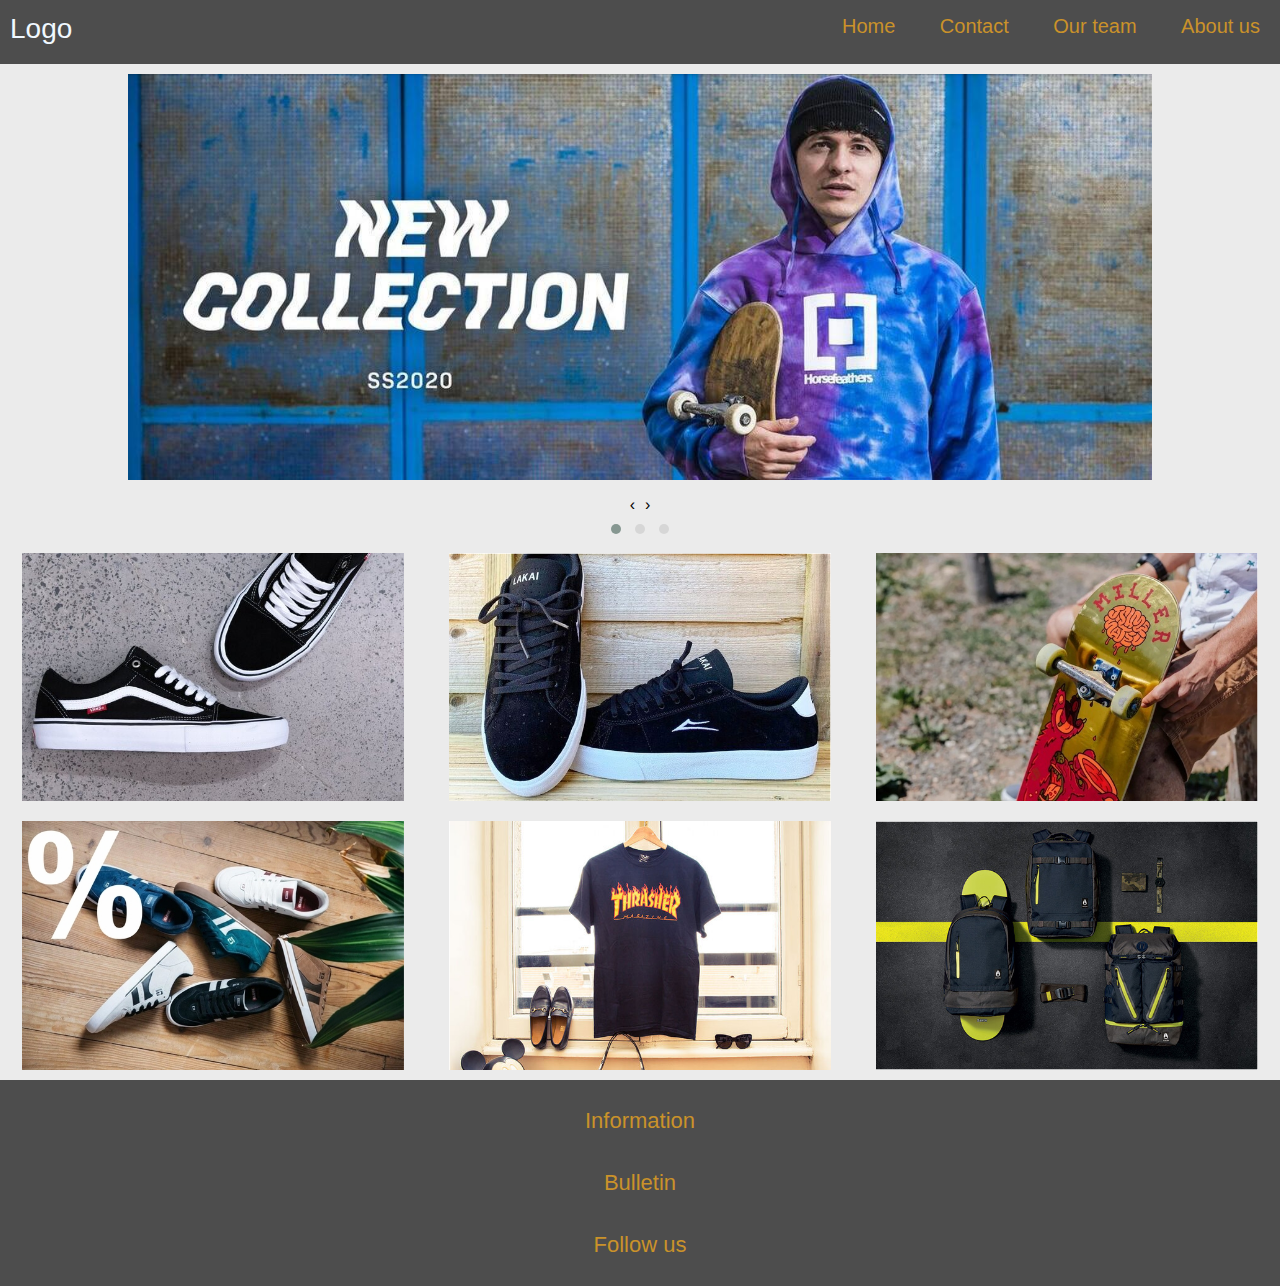
<file: index.html>
<!DOCTYPE html>
<html lang="en">
<head>
    <meta charset="UTF-8">
    <meta name="viewport" content="width=device-width, initial-scale=1.0">
    <title>Document</title>
    <link rel="stylesheet" href="mystyle.css">
    <link rel="stylesheet" href="owl.carousel.min.css">
    <link rel="stylesheet" href="owl.theme.default.min.css">
</head>
<body>
    <header class="main-header">
        <div id="hamburgerBtn" class="hamburger">
            <div class="line1"></div>
            <div class="line2"></div>
            <div class="line3"></div>
        </div>

        <a href="#" class="logo">Logo</a>
        <nav class="main-nav">
            <a href="index.html">Home</a>
            <a href="#">Contact</a>
            <a href="#">Our team</a>
            <a href="#">About us</a>
        </nav>
    </header>

    <section class="slider">
        <div class="owl-carousel owl-theme">
            <div class="item"><img src="slider-img/slider1.png" alt="1"></div>
            <div class="item"><img src="slider-img/slider2.png" alt="2"></div>
            <div class="item"><img src="slider-img/slider3.png" alt="3"></div>
        </div>
    </section>

    <main>
        <div class="main-section">
            <nav class="img-nav">
                <a href="shoes.html"><img src="main-img/vans.png" alt="Vans" class="main-img"></a>
                <a href="#"><img src="main-img/lakai.png" alt="Lakai" class="main-img"></a>
                <a href="skate.html"><img src="main-img/skateboard.png" alt="Skateboard" class="main-img"></a>
                <a href="#"><img src="main-img/sale.png" alt="Sale" class="main-img"></a>
                <a href="clothes.html"><img src="main-img/thrasher.png" alt="Thrasher" class="main-img"></a>
                <a href="accessories.html"><img src="main-img/Accessories.png" alt="Accessories" class="main-img"></a>
            </nav>
        </div>
    </main>
    <footer>
        <div class="grey-container">
            <button class="accordion">Information</button>
            <div class="panel">
                <span class="text">Plovdiv 4000 ul. voivoda rusi slavov 2 +359 894 468571 online@warskateboards.com</span>
                <br>
                <p class="text">Our store works from: Monday-Friday from 11:00 AM to 19:00 PM</p>
            </div>

            <button class="accordion">Bulletin</button>
            <div class="panel">
                <p class="text">Learn first about our new products and promotions. Subscribe to our online bulletin.</p>
                <input type="email" placeholder="E-mail" name="email" class="email" required>
                <a href="#"><button class="sub">Subscribe</button></a>
            </div>

            <button class="accordion">Follow us</button>
            <div class="panel">
                <nav class="social-media-nav">
                    <a href="#"><img src="svg-img/insta-svg.png" alt="instagram" class="media-svg"></a>
                    <a href="#"><img src="svg-img/twitter-svg.png" alt="twitter" class="media-svg"></a>
                    <a href="#"><img src="svg-img/facebook-svg.png" alt="facebook" class="media-svg"></a>
                </nav>
                <span class="text">To not miss out the best offers</span>
            </div>
        </div>
    </footer>
    
    <div id="hamDrawer" class="hamburger-drawer">
        <nav class="ham-nav">
            <a href="index.html">Home</a>
            <a href="#">Contact</a>
            <a href="#">Our team</a>
            <a href="#">About us</a>
        </nav>

    <script src="jquery.min.js"></script>
    <script src="owl.carousel.min.js"></script>
    <script>$('.owl-carousel').owlCarousel({
        items: 1,
        loop:true,
        margin:10,
        nav:true,
    })
    </script>
    <script src="script.js"></script>
</body>
</html>
</file>
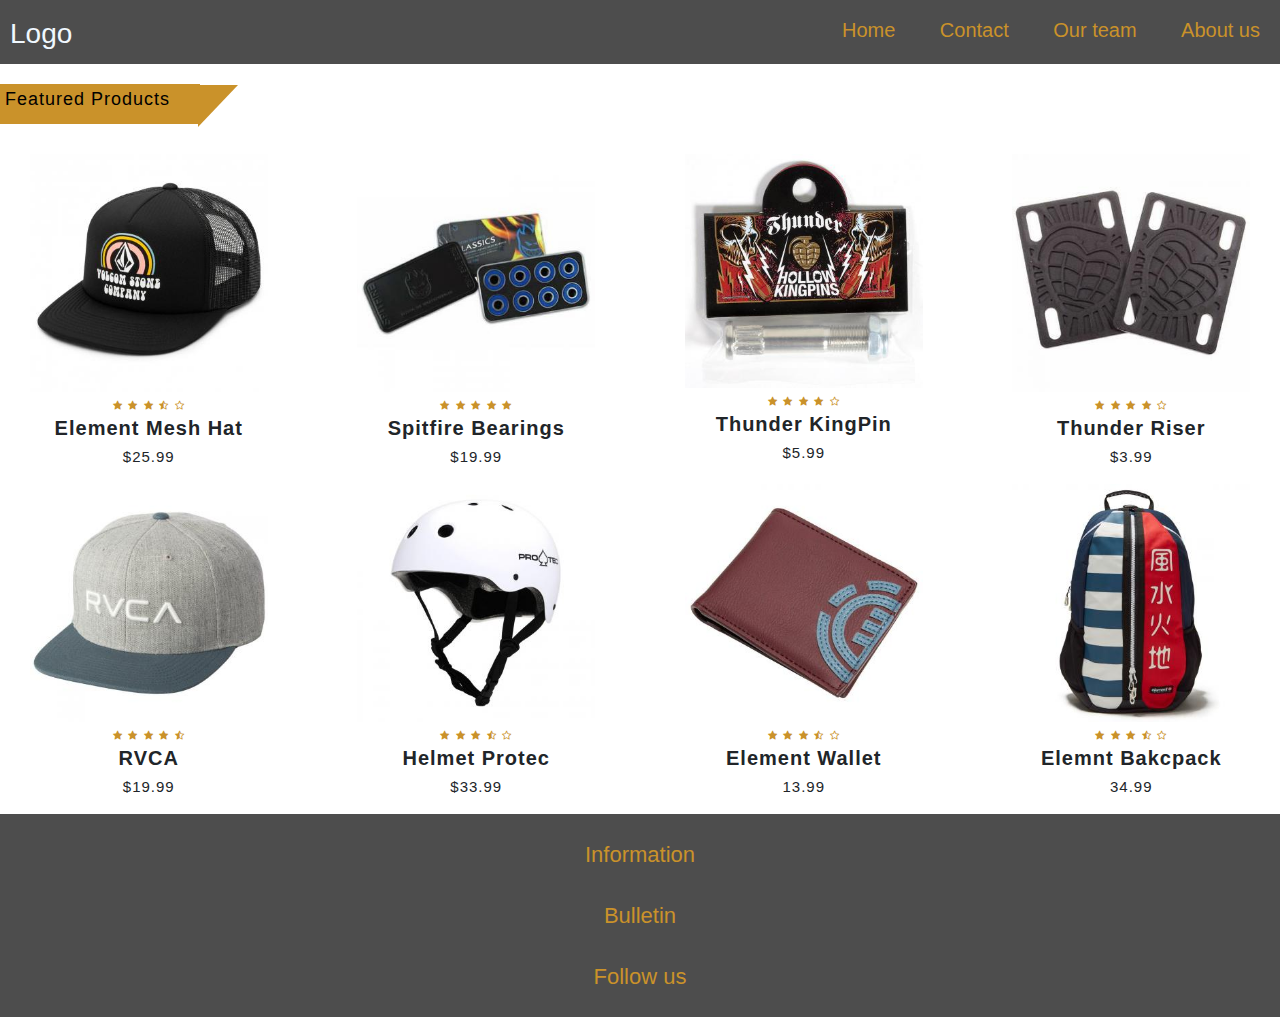
<file: accessories.html>
<!DOCTYPE html>
<html lang="en">
<head>
    <meta charset="UTF-8">
    <meta name="viewport" content="width=device-width, initial-scale=1.0">
    <title>Document</title>
    <link rel="stylesheet" href="mystyle.css">
    <link rel="stylesheet" href="owl.carousel.min.css">
    <link rel="stylesheet" href="owl.theme.default.min.css">
    <link rel="stylesheet" href="https://stackpath.bootstrapcdn.com/bootstrap/4.5.2/css/bootstrap.min.css">
    <link rel="stylesheet" href="https://stackpath.bootstrapcdn.com/font-awesome/4.7.0/css/font-awesome.min.css">
</head>
<body>
    <header class="main-header">
        <div id="hamburgerBtn" class="hamburger">
            <div class="line1"></div>
            <div class="line2"></div>
            <div class="line3"></div>
        </div>

        <a href="index.html" class="logo">Logo</a>
        <nav class="main-nav">
            <a href="index.html">Home</a>
            <a href="#">Contact</a>
            <a href="#">Our team</a>
            <a href="#">About us</a>
        </nav>
    </header>
        <div class="product-container">
            <h2>Featured Products</h2>
            <div class="row">
                
                <div class="col-md-3">
                    <div class="product-top">
                        <img src="accessories-img/hat-black.jpg" alt="accessories">
                        <div class="overlay">
                            <button type="button" class="btn btn-secondary" title="Quick Shop"><i class="fa fa-eye"></i></button>
                            <button type="button" class="btn btn-secondary" title="Add to wishlist"><i class="fa fa-heart-o"></i></button>
                            <button type="button" class="btn btn-secondary" title="Add to cart"><i class="fa fa-shopping-cart"></i></button>
                        </div>
                    </div>
                    <div class="product-bottom text-center">
                        <i class="fa fa-star"></i>
                        <i class="fa fa-star"></i>
                        <i class="fa fa-star"></i>
                        <i class="fa fa-star-half-o"></i>
                        <i class="fa fa-star-o"></i>
                        <h3>Element Mesh Hat</h3>
                        <h5>$25.99</h5>
                    </div>
                </div>    
                
                <div class="col-md-3">
                    <div class="product-top">
                        <img src="accessories-img/spitfire-bearings.jpg" alt="accessories">
                        <div class="overlay">
                            <button type="button" class="btn btn-secondary" title="Quick Shop"><i class="fa fa-eye"></i></button>
                            <button type="button" class="btn btn-secondary" title="Add to wishlist"><i class="fa fa-heart-o"></i></button>
                            <button type="button" class="btn btn-secondary" title="Add to cart"><i class="fa fa-shopping-cart"></i></button>
                        </div>
                    </div>
                    <div class="product-bottom text-center">
                        <i class="fa fa-star"></i>
                        <i class="fa fa-star"></i>
                        <i class="fa fa-star"></i>
                        <i class="fa fa-star"></i>
                        <i class="fa fa-star"></i>
                        <h3>Spitfire Bearings</h3>
                        <h5>$19.99</h5>
                    </div>
                </div>    

                <div class="col-md-3">
                    <div class="product-top">
                        <img src="accessories-img/thunder-kingpin.jpg" alt="accessories">
                        <div class="overlay">
                            <button type="button" class="btn btn-secondary" title="Quick Shop"><i class="fa fa-eye"></i></button>
                            <button type="button" class="btn btn-secondary" title="Add to wishlist"><i class="fa fa-heart-o"></i></button>
                            <button type="button" class="btn btn-secondary" title="Add to cart"><i class="fa fa-shopping-cart"></i></button>
                        </div>
                    </div>
                    <div class="product-bottom text-center">
                        <i class="fa fa-star"></i>
                        <i class="fa fa-star"></i>
                        <i class="fa fa-star"></i>
                        <i class="fa fa-star"></i>
                        <i class="fa fa-star-o"></i>
                        <h3>Thunder KingPin</h3>
                        <h5>$5.99</h5>
                    </div>
                </div>    

                <div class="col-md-3">
                    <div class="product-top">
                        <img src="accessories-img/thunder-raiser.jpg" alt="accessories">
                        <div class="overlay">
                            <button type="button" class="btn btn-secondary" title="Quick Shop"><i class="fa fa-eye"></i></button>
                            <button type="button" class="btn btn-secondary" title="Add to wishlist"><i class="fa fa-heart-o"></i></button>
                            <button type="button" class="btn btn-secondary" title="Add to cart"><i class="fa fa-shopping-cart"></i></button>
                        </div>
                    </div>
                    <div class="product-bottom text-center">
                        <i class="fa fa-star"></i>
                        <i class="fa fa-star"></i>
                        <i class="fa fa-star"></i>
                        <i class="fa fa-star"></i>
                        <i class="fa fa-star-o"></i>
                        <h3>Thunder Riser</h3>
                        <h5>$3.99</h5>
                    </div>
                </div>    

                <div class="col-md-3">
                    <div class="product-top">
                        <img src="accessories-img/hat-white.jpg" alt="accessories">
                        <div class="overlay">
                            <button type="button" class="btn btn-secondary" title="Quick Shop"><i class="fa fa-eye"></i></button>
                            <button type="button" class="btn btn-secondary" title="Add to wishlist"><i class="fa fa-heart-o"></i></button>
                            <button type="button" class="btn btn-secondary" title="Add to cart"><i class="fa fa-shopping-cart"></i></button>
                        </div>
                    </div>
                    <div class="product-bottom text-center">
                        <i class="fa fa-star"></i>
                        <i class="fa fa-star"></i>
                        <i class="fa fa-star"></i>
                        <i class="fa fa-star"></i>
                        <i class="fa fa-star-half-o"></i>
                        <h3>RVCA</h3>
                        <h5>$19.99</h5>
                    </div>
                </div>    

                <div class="col-md-3">
                    <div class="product-top">
                        <img src="accessories-img/helmet-protec.jpg" alt="accessories">
                        <div class="overlay">
                            <button type="button" class="btn btn-secondary" title="Quick Shop"><i class="fa fa-eye"></i></button>
                            <button type="button" class="btn btn-secondary" title="Add to wishlist"><i class="fa fa-heart-o"></i></button>
                            <button type="button" class="btn btn-secondary" title="Add to cart"><i class="fa fa-shopping-cart"></i></button>
                        </div>
                    </div>
                    <div class="product-bottom text-center">
                        <i class="fa fa-star"></i>
                        <i class="fa fa-star"></i>
                        <i class="fa fa-star"></i>
                        <i class="fa fa-star-half-o"></i>
                        <i class="fa fa-star-o"></i>
                        <h3>Helmet Protec</h3>
                        <h5>$33.99</h5>
                    </div>
                </div>    

                <div class="col-md-3">
                    <div class="product-top">
                        <img src="accessories-img/wallet-element.jpg" alt="accessories">
                        <div class="overlay">
                            <button type="button" class="btn btn-secondary" title="Quick Shop"><i class="fa fa-eye"></i></button>
                            <button type="button" class="btn btn-secondary" title="Add to wishlist"><i class="fa fa-heart-o"></i></button>
                            <button type="button" class="btn btn-secondary" title="Add to cart"><i class="fa fa-shopping-cart"></i></button>
                        </div>
                    </div>
                    <div class="product-bottom text-center">
                        <i class="fa fa-star"></i>
                        <i class="fa fa-star"></i>
                        <i class="fa fa-star"></i>
                        <i class="fa fa-star-half-o"></i>
                        <i class="fa fa-star-o"></i>
                        <h3>Element Wallet</h3>
                        <h5>13.99</h5>
                    </div>
                </div>    

                <div class="col-md-3">
                    <div class="product-top">
                        <img src="accessories-img/backpak-element.jpg" alt="accessories">
                        <div class="overlay">
                            <button type="button" class="btn btn-secondary" title="Quick Shop"><i class="fa fa-eye"></i></button>
                            <button type="button" class="btn btn-secondary" title="Add to wishlist"><i class="fa fa-heart-o"></i></button>
                            <button type="button" class="btn btn-secondary" title="Add to cart"><i class="fa fa-shopping-cart"></i></button>
                        </div>
                    </div>
                    <div class="product-bottom text-center">
                        <i class="fa fa-star"></i>
                        <i class="fa fa-star"></i>
                        <i class="fa fa-star"></i>
                        <i class="fa fa-star-half-o"></i>
                        <i class="fa fa-star-o"></i>
                        <h3>Elemnt Bakcpack</h3>
                        <h5>34.99</h5>
                    </div>
                </div>
            </div>
        </div>
    <footer>
        <div class="grey-container">
            <button class="accordion">Information</button>
            <div class="panel">
                <span class="text">Plovdiv 4000 ul. voivoda rusi slavov 2 +359 894 468571 online@warskateboards.com</span>
                <p class="text">Our store works from: Monday-Friday from 11:00 AM to 19:00 PM</p>
            </div>

            <button class="accordion">Bulletin</button>
            <div class="panel">
                <p class="text">Learn first about our new products and promotions. Subscribe to our online bulletin.</p>
                <input type="email" placeholder="E-mail" name="email" class="email" required>
                <a href="#"><button class="sub">Subscribe</button></a>
            </div>

            <button class="accordion">Follow us</button>
            <div class="panel">
                <nav class="social-media-nav">
                    <a href="#"><img src="svg-img/insta-svg.png" alt="instagram" class="media-svg"></a>
                    <a href="#"><img src="svg-img/twitter-svg.png" alt="twitter" class="media-svg"></a>
                    <a href="#"><img src="svg-img/facebook-svg.png" alt="facebook" class="media-svg"></a>
                </nav>
                <span class="text">To not miss out the best offers</span>
            </div>
        </div>
    </footer>
    
    <div id="hamDrawer" class="hamburger-drawer">
        <nav class="ham-nav">
            <a href="index.html">Home</a>
            <a href="#">Contact</a>
            <a href="#">Our team</a>
            <a href="#">About us</a>
        </nav>

    <script src="jquery.min.js"></script>
    <script src="owl.carousel.min.js"></script>
    <script>$('.owl-carousel').owlCarousel({
        items: 1,
        loop:true,
        margin:10,
        nav:true,
    })
    </script>
    <script src="script.js"></script>
</body>
</html>
</file>
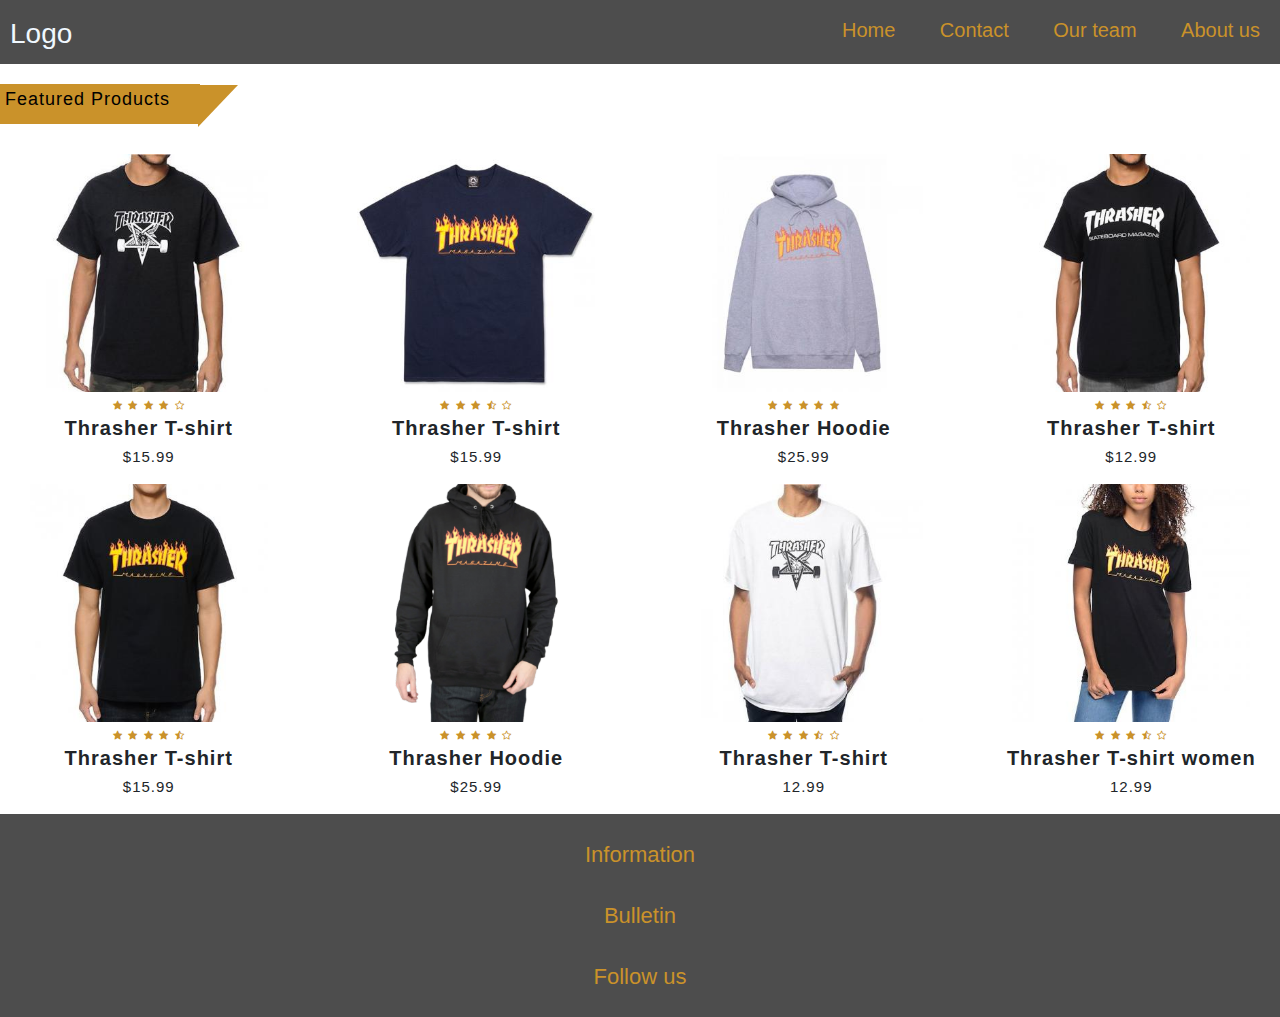
<file: clothes.html>
<!DOCTYPE html>
<html lang="en">
<head>
    <meta charset="UTF-8">
    <meta name="viewport" content="width=device-width, initial-scale=1.0">
    <title>Document</title>
    <link rel="stylesheet" href="mystyle.css">
    <link rel="stylesheet" href="owl.carousel.min.css">
    <link rel="stylesheet" href="owl.theme.default.min.css">
    <link rel="stylesheet" href="https://stackpath.bootstrapcdn.com/bootstrap/4.5.2/css/bootstrap.min.css">
    <link rel="stylesheet" href="https://stackpath.bootstrapcdn.com/font-awesome/4.7.0/css/font-awesome.min.css">
</head>
<body>
    <header class="main-header">
        <div id="hamburgerBtn" class="hamburger">
            <div class="line1"></div>
            <div class="line2"></div>
            <div class="line3"></div>
        </div>

        <a href="index.html" class="logo">Logo</a>
        <nav class="main-nav">
            <a href="index.html">Home</a>
            <a href="#">Contact</a>
            <a href="#">Our team</a>
            <a href="#">About us</a>
        </nav>
    </header>
        <div class="product-container">
            <h2>Featured Products</h2>
            <div class="row">
                
                <div class="col-md-3">
                    <div class="product-top">
                        <img src="clothes-img/thrasher-black trucks.jpg" alt="clothes">
                        <div class="overlay">
                            <button type="button" class="btn btn-secondary" title="Quick Shop"><i class="fa fa-eye"></i></button>
                            <button type="button" class="btn btn-secondary" title="Add to wishlist"><i class="fa fa-heart-o"></i></button>
                            <button type="button" class="btn btn-secondary" title="Add to cart"><i class="fa fa-shopping-cart"></i></button>
                        </div>
                    </div>
                    <div class="product-bottom text-center">
                        <i class="fa fa-star"></i>
                        <i class="fa fa-star"></i>
                        <i class="fa fa-star"></i>
                        <i class="fa fa-star"></i>
                        <i class="fa fa-star-o"></i>
                        <h3>Thrasher T-shirt</h3>
                        <h5>$15.99</h5>
                    </div>
                </div>    
                
                <div class="col-md-3">
                    <div class="product-top">
                        <img src="clothes-img/thrasher-black.jpg" alt="clothes">
                        <div class="overlay">
                            <button type="button" class="btn btn-secondary" title="Quick Shop"><i class="fa fa-eye"></i></button>
                            <button type="button" class="btn btn-secondary" title="Add to wishlist"><i class="fa fa-heart-o"></i></button>
                            <button type="button" class="btn btn-secondary" title="Add to cart"><i class="fa fa-shopping-cart"></i></button>
                        </div>
                    </div>
                    <div class="product-bottom text-center">
                        <i class="fa fa-star"></i>
                        <i class="fa fa-star"></i>
                        <i class="fa fa-star"></i>
                        <i class="fa fa-star-half-o"></i>
                        <i class="fa fa-star-o"></i>
                        <h3>Thrasher T-shirt</h3>
                        <h5>$15.99</h5>
                    </div>
                </div>    

                <div class="col-md-3">
                    <div class="product-top">
                        <img src="clothes-img/thrasher-hoodie grey.jpg" alt="clothes">
                        <div class="overlay">
                            <button type="button" class="btn btn-secondary" title="Quick Shop"><i class="fa fa-eye"></i></button>
                            <button type="button" class="btn btn-secondary" title="Add to wishlist"><i class="fa fa-heart-o"></i></button>
                            <button type="button" class="btn btn-secondary" title="Add to cart"><i class="fa fa-shopping-cart"></i></button>
                        </div>
                    </div>
                    <div class="product-bottom text-center">
                        <i class="fa fa-star"></i>
                        <i class="fa fa-star"></i>
                        <i class="fa fa-star"></i>
                        <i class="fa fa-star"></i>
                        <i class="fa fa-star"></i>
                        <h3>Thrasher Hoodie</h3>
                        <h5>$25.99</h5>
                    </div>
                </div>    

                <div class="col-md-3">
                    <div class="product-top">
                        <img src="clothes-img/thrasher-mag.jpg" alt="clothes">
                        <div class="overlay">
                            <button type="button" class="btn btn-secondary" title="Quick Shop"><i class="fa fa-eye"></i></button>
                            <button type="button" class="btn btn-secondary" title="Add to wishlist"><i class="fa fa-heart-o"></i></button>
                            <button type="button" class="btn btn-secondary" title="Add to cart"><i class="fa fa-shopping-cart"></i></button>
                        </div>
                    </div>
                    <div class="product-bottom text-center">
                        <i class="fa fa-star"></i>
                        <i class="fa fa-star"></i>
                        <i class="fa fa-star"></i>
                        <i class="fa fa-star-half-o"></i>
                        <i class="fa fa-star-o"></i>
                        <h3>Thrasher T-shirt</h3>
                        <h5>$12.99</h5>
                    </div>
                </div>    

                <div class="col-md-3">
                    <div class="product-top">
                        <img src="clothes-img/thrasher-model black.jpg" alt="clothes">
                        <div class="overlay">
                            <button type="button" class="btn btn-secondary" title="Quick Shop"><i class="fa fa-eye"></i></button>
                            <button type="button" class="btn btn-secondary" title="Add to wishlist"><i class="fa fa-heart-o"></i></button>
                            <button type="button" class="btn btn-secondary" title="Add to cart"><i class="fa fa-shopping-cart"></i></button>
                        </div>
                    </div>
                    <div class="product-bottom text-center">
                        <i class="fa fa-star"></i>
                        <i class="fa fa-star"></i>
                        <i class="fa fa-star"></i>
                        <i class="fa fa-star"></i>
                        <i class="fa fa-star-half-o"></i>
                        <h3>Thrasher T-shirt</h3>
                        <h5>$15.99</h5>
                    </div>
                </div>    

                <div class="col-md-3">
                    <div class="product-top">
                        <img src="clothes-img/thrasher-model hoodie black.png" alt="clothes">
                        <div class="overlay">
                            <button type="button" class="btn btn-secondary" title="Quick Shop"><i class="fa fa-eye"></i></button>
                            <button type="button" class="btn btn-secondary" title="Add to wishlist"><i class="fa fa-heart-o"></i></button>
                            <button type="button" class="btn btn-secondary" title="Add to cart"><i class="fa fa-shopping-cart"></i></button>
                        </div>
                    </div>
                    <div class="product-bottom text-center">
                        <i class="fa fa-star"></i>
                        <i class="fa fa-star"></i>
                        <i class="fa fa-star"></i>
                        <i class="fa fa-star"></i>
                        <i class="fa fa-star-o"></i>
                        <h3>Thrasher Hoodie</h3>
                        <h5>$25.99</h5>
                    </div>
                </div>    

                <div class="col-md-3">
                    <div class="product-top">
                        <img src="clothes-img/thrasher-white trucks.jpg" alt="clothes">
                        <div class="overlay">
                            <button type="button" class="btn btn-secondary" title="Quick Shop"><i class="fa fa-eye"></i></button>
                            <button type="button" class="btn btn-secondary" title="Add to wishlist"><i class="fa fa-heart-o"></i></button>
                            <button type="button" class="btn btn-secondary" title="Add to cart"><i class="fa fa-shopping-cart"></i></button>
                        </div>
                    </div>
                    <div class="product-bottom text-center">
                        <i class="fa fa-star"></i>
                        <i class="fa fa-star"></i>
                        <i class="fa fa-star"></i>
                        <i class="fa fa-star-half-o"></i>
                        <i class="fa fa-star-o"></i>
                        <h3>Thrasher T-shirt</h3>
                        <h5>12.99</h5>
                    </div>
                </div>    

                <div class="col-md-3">
                    <div class="product-top">
                        <img src="clothes-img/thrasher-women.jpg" alt="clothes">
                        <div class="overlay">
                            <button type="button" class="btn btn-secondary" title="Quick Shop"><i class="fa fa-eye"></i></button>
                            <button type="button" class="btn btn-secondary" title="Add to wishlist"><i class="fa fa-heart-o"></i></button>
                            <button type="button" class="btn btn-secondary" title="Add to cart"><i class="fa fa-shopping-cart"></i></button>
                        </div>
                    </div>
                    <div class="product-bottom text-center">
                        <i class="fa fa-star"></i>
                        <i class="fa fa-star"></i>
                        <i class="fa fa-star"></i>
                        <i class="fa fa-star-half-o"></i>
                        <i class="fa fa-star-o"></i>
                        <h3>Thrasher T-shirt women</h3>
                        <h5>12.99</h5>
                    </div>
                </div>
            </div>
        </div>
    <footer>
        <div class="grey-container">
            <button class="accordion">Information</button>
            <div class="panel">
                <span class="text">Plovdiv 4000 ul. voivoda rusi slavov 2 +359 894 468571 online@warskateboards.com</span>
                <p class="text">Our store works from: Monday-Friday from 11:00 AM to 19:00 PM</p>
            </div>

            <button class="accordion">Bulletin</button>
            <div class="panel">
                <p class="text">Learn first about our new products and promotions. Subscribe to our online bulletin.</p>
                <input type="email" placeholder="E-mail" name="email" class="email" required>
                <a href="#"><button class="sub">Subscribe</button></a>
            </div>

            <button class="accordion">Follow us</button>
            <div class="panel">
                <nav class="social-media-nav">
                    <a href="#"><img src="svg-img/insta-svg.png" alt="instagram" class="media-svg"></a>
                    <a href="#"><img src="svg-img/twitter-svg.png" alt="twitter" class="media-svg"></a>
                    <a href="#"><img src="svg-img/facebook-svg.png" alt="facebook" class="media-svg"></a>
                </nav>
                <span class="text">To not miss out the best offers</span>
            </div>
        </div>
    </footer>
    
    <div id="hamDrawer" class="hamburger-drawer">
        <nav class="ham-nav">
            <a href="index.html">Home</a>
            <a href="#">Contact</a>
            <a href="#">Our team</a>
            <a href="#">About us</a>
        </nav>

    <script src="jquery.min.js"></script>
    <script src="owl.carousel.min.js"></script>
    <script>$('.owl-carousel').owlCarousel({
        items: 1,
        loop:true,
        margin:10,
        nav:true,
    })
    </script>
    <script src="script.js"></script>
</body>
</html>
</file>
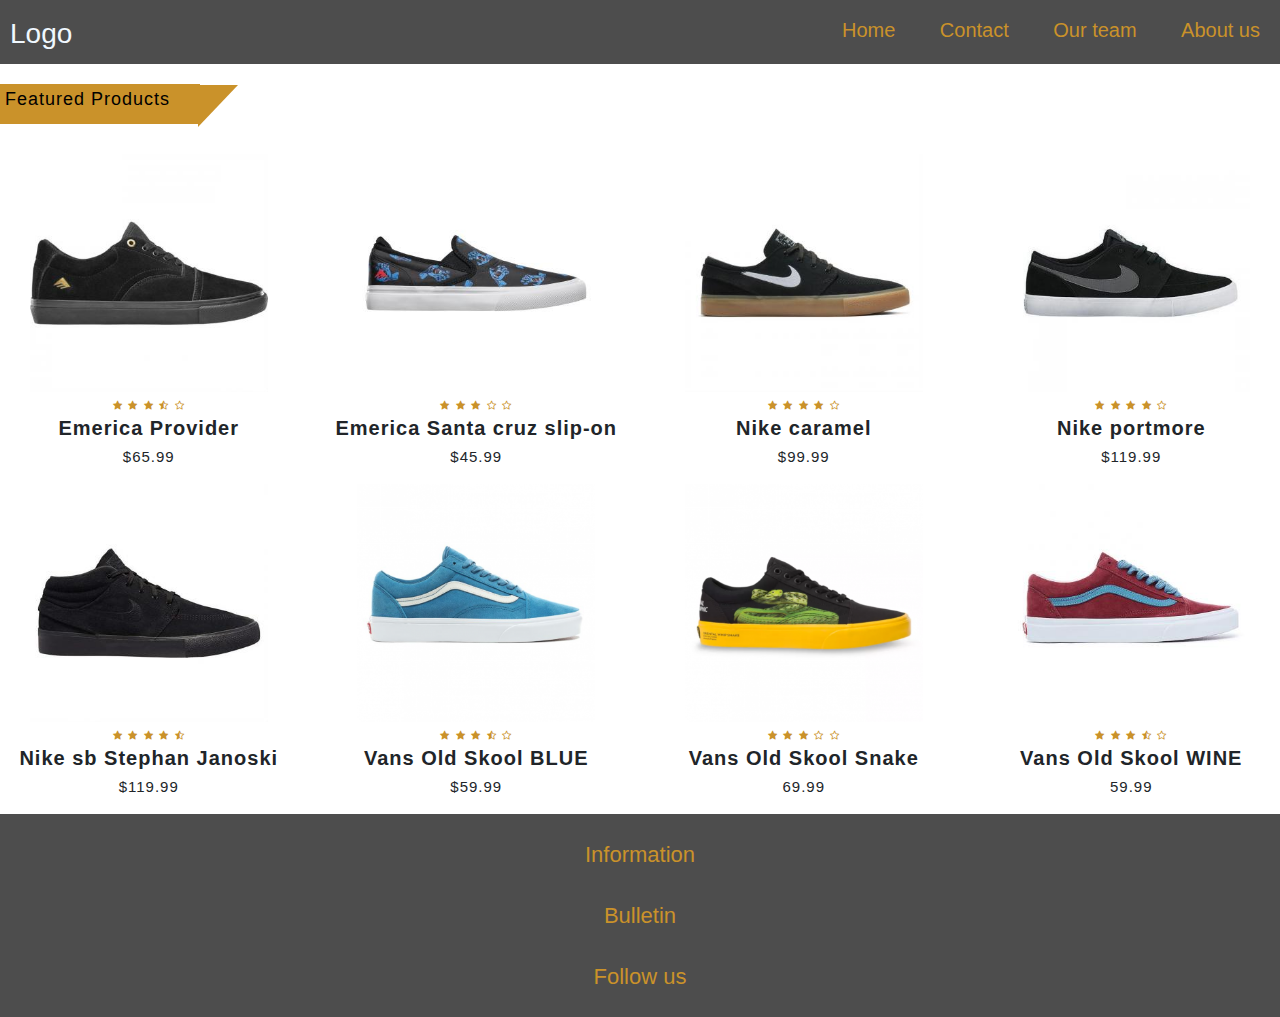
<file: shoes.html>
<!DOCTYPE html>
<html lang="en">
<head>
    <meta charset="UTF-8">
    <meta name="viewport" content="width=device-width, initial-scale=1.0">
    <title>Document</title>
    <link rel="stylesheet" href="mystyle.css">
    <link rel="stylesheet" href="owl.carousel.min.css">
    <link rel="stylesheet" href="owl.theme.default.min.css">
    <link rel="stylesheet" href="https://stackpath.bootstrapcdn.com/bootstrap/4.5.2/css/bootstrap.min.css">
    <link rel="stylesheet" href="https://stackpath.bootstrapcdn.com/font-awesome/4.7.0/css/font-awesome.min.css">
</head>
<body>
    <header class="main-header">
        <div id="hamburgerBtn" class="hamburger">
            <div class="line1"></div>
            <div class="line2"></div>
            <div class="line3"></div>
        </div>

        <a href="index.html" class="logo">Logo</a>
        <nav class="main-nav">
            <a href="index.html">Home</a>
            <a href="#">Contact</a>
            <a href="#">Our team</a>
            <a href="#">About us</a>
        </nav>
    </header>
        <div class="product-container">
            <h2>Featured Products</h2>
            <div class="row">
                
                <div class="col-md-3">
                    <div class="product-top">
                        <img src="shoes-img/emerica-provider.jpg" alt="Shoe">
                        <div class="overlay">
                            <button type="button" class="btn btn-secondary" title="Quick Shop"><i class="fa fa-eye"></i></button>
                            <button type="button" class="btn btn-secondary" title="Add to wishlist"><i class="fa fa-heart-o"></i></button>
                            <button type="button" class="btn btn-secondary" title="Add to cart"><i class="fa fa-shopping-cart"></i></button>
                        </div>
                    </div>
                    <div class="product-bottom text-center">
                        <i class="fa fa-star"></i>
                        <i class="fa fa-star"></i>
                        <i class="fa fa-star"></i>
                        <i class="fa fa-star-half-o"></i>
                        <i class="fa fa-star-o"></i>
                        <h3>Emerica Provider</h3>
                        <h5>$65.99</h5>
                    </div>
                </div>    
                
                <div class="col-md-3">
                    <div class="product-top">
                        <img src="shoes-img/emerica-slip on santa cruz.jpg" alt="Shoe">
                        <div class="overlay">
                            <button type="button" class="btn btn-secondary" title="Quick Shop"><i class="fa fa-eye"></i></button>
                            <button type="button" class="btn btn-secondary" title="Add to wishlist"><i class="fa fa-heart-o"></i></button>
                            <button type="button" class="btn btn-secondary" title="Add to cart"><i class="fa fa-shopping-cart"></i></button>
                        </div>
                    </div>
                    <div class="product-bottom text-center">
                        <i class="fa fa-star"></i>
                        <i class="fa fa-star"></i>
                        <i class="fa fa-star"></i>
                        <i class="fa fa-star-o"></i>
                        <i class="fa fa-star-o"></i>
                        <h3>Emerica Santa cruz slip-on</h3>
                        <h5>$45.99</h5>
                    </div>
                </div>    

                <div class="col-md-3">
                    <div class="product-top">
                        <img src="shoes-img/nike-caramel.jpg" alt="Shoe">
                        <div class="overlay">
                            <button type="button" class="btn btn-secondary" title="Quick Shop"><i class="fa fa-eye"></i></button>
                            <button type="button" class="btn btn-secondary" title="Add to wishlist"><i class="fa fa-heart-o"></i></button>
                            <button type="button" class="btn btn-secondary" title="Add to cart"><i class="fa fa-shopping-cart"></i></button>
                        </div>
                    </div>
                    <div class="product-bottom text-center">
                        <i class="fa fa-star"></i>
                        <i class="fa fa-star"></i>
                        <i class="fa fa-star"></i>
                        <i class="fa fa-star"></i>
                        <i class="fa fa-star-o"></i>
                        <h3>Nike caramel</h3>
                        <h5>$99.99</h5>
                    </div>
                </div>    

                <div class="col-md-3">
                    <div class="product-top">
                        <img src="shoes-img/nike-portmore-black.jpg" alt="Shoe">
                        <div class="overlay">
                            <button type="button" class="btn btn-secondary" title="Quick Shop"><i class="fa fa-eye"></i></button>
                            <button type="button" class="btn btn-secondary" title="Add to wishlist"><i class="fa fa-heart-o"></i></button>
                            <button type="button" class="btn btn-secondary" title="Add to cart"><i class="fa fa-shopping-cart"></i></button>
                        </div>
                    </div>
                    <div class="product-bottom text-center">
                        <i class="fa fa-star"></i>
                        <i class="fa fa-star"></i>
                        <i class="fa fa-star"></i>
                        <i class="fa fa-star"></i>
                        <i class="fa fa-star-o"></i>
                        <h3>Nike portmore</h3>
                        <h5>$119.99</h5>
                    </div>
                </div>    

                <div class="col-md-3">
                    <div class="product-top">
                        <img src="shoes-img/nike-sb-zoom-janoski black.jpg" alt="Shoe">
                        <div class="overlay">
                            <button type="button" class="btn btn-secondary" title="Quick Shop"><i class="fa fa-eye"></i></button>
                            <button type="button" class="btn btn-secondary" title="Add to wishlist"><i class="fa fa-heart-o"></i></button>
                            <button type="button" class="btn btn-secondary" title="Add to cart"><i class="fa fa-shopping-cart"></i></button>
                        </div>
                    </div>
                    <div class="product-bottom text-center">
                        <i class="fa fa-star"></i>
                        <i class="fa fa-star"></i>
                        <i class="fa fa-star"></i>
                        <i class="fa fa-star"></i>
                        <i class="fa fa-star-half-o"></i>
                        <h3>Nike sb Stephan Janoski</h3>
                        <h5>$119.99</h5>
                    </div>
                </div>    

                <div class="col-md-3">
                    <div class="product-top">
                        <img src="shoes-img/vans-old-skool blue.png" alt="Shoe">
                        <div class="overlay">
                            <button type="button" class="btn btn-secondary" title="Quick Shop"><i class="fa fa-eye"></i></button>
                            <button type="button" class="btn btn-secondary" title="Add to wishlist"><i class="fa fa-heart-o"></i></button>
                            <button type="button" class="btn btn-secondary" title="Add to cart"><i class="fa fa-shopping-cart"></i></button>
                        </div>
                    </div>
                    <div class="product-bottom text-center">
                        <i class="fa fa-star"></i>
                        <i class="fa fa-star"></i>
                        <i class="fa fa-star"></i>
                        <i class="fa fa-star-half-o"></i>
                        <i class="fa fa-star-o"></i>
                        <h3>Vans Old Skool BLUE</h3>
                        <h5>$59.99</h5>
                    </div>
                </div>    

                <div class="col-md-3">
                    <div class="product-top">
                        <img src="shoes-img/vans-old-skool snake.png" alt="Shoe">
                        <div class="overlay">
                            <button type="button" class="btn btn-secondary" title="Quick Shop"><i class="fa fa-eye"></i></button>
                            <button type="button" class="btn btn-secondary" title="Add to wishlist"><i class="fa fa-heart-o"></i></button>
                            <button type="button" class="btn btn-secondary" title="Add to cart"><i class="fa fa-shopping-cart"></i></button>
                        </div>
                    </div>
                    <div class="product-bottom text-center">
                        <i class="fa fa-star"></i>
                        <i class="fa fa-star"></i>
                        <i class="fa fa-star"></i>
                        <i class="fa fa-star-o"></i>
                        <i class="fa fa-star-o"></i>
                        <h3>Vans Old Skool Snake</h3>
                        <h5>69.99</h5>
                    </div>
                </div>    

                <div class="col-md-3">
                    <div class="product-top">
                        <img src="shoes-img/vans-old-skool wine.jpg" alt="Shoe">
                        <div class="overlay">
                            <button type="button" class="btn btn-secondary" title="Quick Shop"><i class="fa fa-eye"></i></button>
                            <button type="button" class="btn btn-secondary" title="Add to wishlist"><i class="fa fa-heart-o"></i></button>
                            <button type="button" class="btn btn-secondary" title="Add to cart"><i class="fa fa-shopping-cart"></i></button>
                        </div>
                    </div>
                    <div class="product-bottom text-center">
                        <i class="fa fa-star"></i>
                        <i class="fa fa-star"></i>
                        <i class="fa fa-star"></i>
                        <i class="fa fa-star-half-o"></i>
                        <i class="fa fa-star-o"></i>
                        <h3>Vans Old Skool WINE</h3>
                        <h5>59.99</h5>
                    </div>
                </div>
            </div>
        </div>
    <footer>
        <div class="grey-container">
            <button class="accordion">Information</button>
            <div class="panel">
                <span class="text">Plovdiv 4000 ul. voivoda rusi slavov 2 +359 894 468571 online@warskateboards.com</span>
                <p class="text">Our store works from: Monday-Friday from 11:00 AM to 19:00 PM</p>
            </div>

            <button class="accordion">Bulletin</button>
            <div class="panel">
                <p class="text">Learn first about our new products and promotions. Subscribe to our online bulletin.</p>
                <input type="email" placeholder="E-mail" name="email" class="email" required>
                <a href="#"><button class="sub">Subscribe</button></a>
            </div>

            <button class="accordion">Follow us</button>
            <div class="panel">
                <nav class="social-media-nav">
                    <a href="#"><img src="svg-img/insta-svg.png" alt="instagram" class="media-svg"></a>
                    <a href="#"><img src="svg-img/twitter-svg.png" alt="twitter" class="media-svg"></a>
                    <a href="#"><img src="svg-img/facebook-svg.png" alt="facebook" class="media-svg"></a>
                </nav>
                <span class="text">To not miss out the best offers</span>
            </div>
        </div>
    </footer>
    
    <div id="hamDrawer" class="hamburger-drawer">
        <nav class="ham-nav">
            <a href="index.html">Home</a>
            <a href="#">Contact</a>
            <a href="#">Our team</a>
            <a href="#">About us</a>
        </nav>

    <script src="jquery.min.js"></script>
    <script src="owl.carousel.min.js"></script>
    <script>$('.owl-carousel').owlCarousel({
        items: 1,
        loop:true,
        margin:10,
        nav:true,
    })
    </script>
    <script src="script.js"></script>
</body>
</html>
</file>
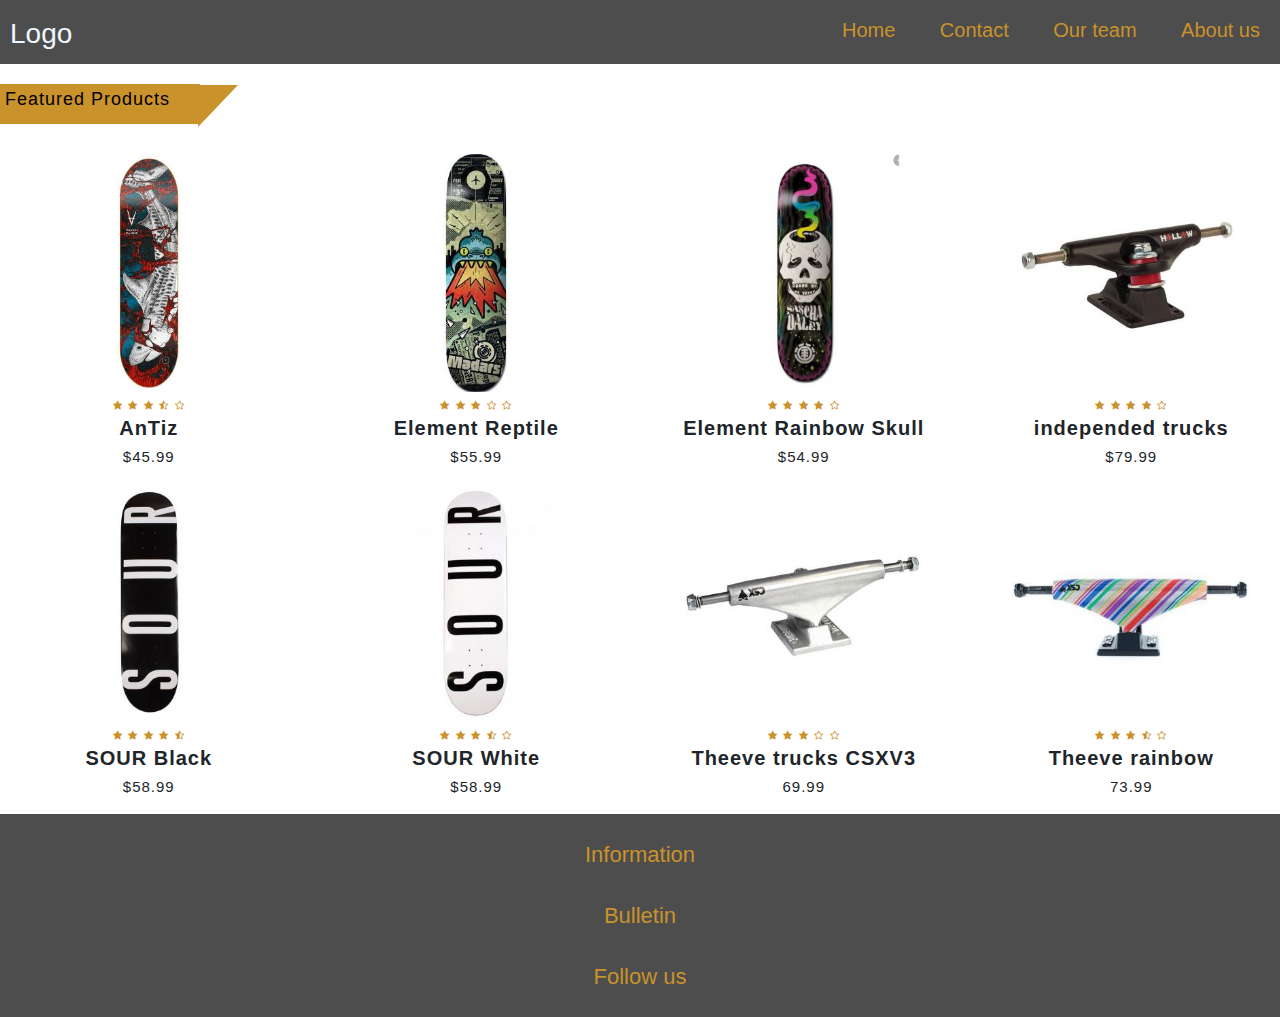
<file: skate.html>
<!DOCTYPE html>
<html lang="en">
<head>
    <meta charset="UTF-8">
    <meta name="viewport" content="width=device-width, initial-scale=1.0">
    <title>Document</title>
    <link rel="stylesheet" href="mystyle.css">
    <link rel="stylesheet" href="owl.carousel.min.css">
    <link rel="stylesheet" href="owl.theme.default.min.css">
    <link rel="stylesheet" href="https://stackpath.bootstrapcdn.com/bootstrap/4.5.2/css/bootstrap.min.css">
    <link rel="stylesheet" href="https://stackpath.bootstrapcdn.com/font-awesome/4.7.0/css/font-awesome.min.css">
</head>
<body>
    <header class="main-header">
        <div id="hamburgerBtn" class="hamburger">
            <div class="line1"></div>
            <div class="line2"></div>
            <div class="line3"></div>
        </div>

        <a href="index.html" class="logo">Logo</a>
        <nav class="main-nav">
            <a href="index.html">Home</a>
            <a href="">Contact</a>
            <a href="#">Our team</a>
            <a href="#">About us</a>
        </nav>
    </header>
        <div class="product-container">
            <h2>Featured Products</h2>
            <div class="row">
                
                <div class="col-md-3">
                    <div class="product-top">
                        <img src="skate-img/AnTiz.jpg" alt="Skateboard">
                        <div class="overlay">
                            <button type="button" class="btn btn-secondary" title="Quick Shop"><i class="fa fa-eye"></i></button>
                            <button type="button" class="btn btn-secondary" title="Add to wishlist"><i class="fa fa-heart-o"></i></button>
                            <button type="button" class="btn btn-secondary" title="Add to cart"><i class="fa fa-shopping-cart"></i></button>
                        </div>
                    </div>
                    <div class="product-bottom text-center">
                        <i class="fa fa-star"></i>
                        <i class="fa fa-star"></i>
                        <i class="fa fa-star"></i>
                        <i class="fa fa-star-half-o"></i>
                        <i class="fa fa-star-o"></i>
                        <h3>AnTiz</h3>
                        <h5>$45.99</h5>
                    </div>
                </div>    
                
                <div class="col-md-3">
                    <div class="product-top">
                        <img src="skate-img/Element-monster.jpg" alt="Skateboard">
                        <div class="overlay">
                            <button type="button" class="btn btn-secondary" title="Quick Shop"><i class="fa fa-eye"></i></button>
                            <button type="button" class="btn btn-secondary" title="Add to wishlist"><i class="fa fa-heart-o"></i></button>
                            <button type="button" class="btn btn-secondary" title="Add to cart"><i class="fa fa-shopping-cart"></i></button>
                        </div>
                    </div>
                    <div class="product-bottom text-center">
                        <i class="fa fa-star"></i>
                        <i class="fa fa-star"></i>
                        <i class="fa fa-star"></i>
                        <i class="fa fa-star-o"></i>
                        <i class="fa fa-star-o"></i>
                        <h3>Element Reptile</h3>
                        <h5>$55.99</h5>
                    </div>
                </div>    

                <div class="col-md-3">
                    <div class="product-top">
                        <img src="skate-img/Element-skull.jpg" alt="Skateboard">
                        <div class="overlay">
                            <button type="button" class="btn btn-secondary" title="Quick Shop"><i class="fa fa-eye"></i></button>
                            <button type="button" class="btn btn-secondary" title="Add to wishlist"><i class="fa fa-heart-o"></i></button>
                            <button type="button" class="btn btn-secondary" title="Add to cart"><i class="fa fa-shopping-cart"></i></button>
                        </div>
                    </div>
                    <div class="product-bottom text-center">
                        <i class="fa fa-star"></i>
                        <i class="fa fa-star"></i>
                        <i class="fa fa-star"></i>
                        <i class="fa fa-star"></i>
                        <i class="fa fa-star-o"></i>
                        <h3>Element Rainbow Skull</h3>
                        <h5>$54.99</h5>
                    </div>
                </div>    

                <div class="col-md-3">
                    <div class="product-top">
                        <img src="skate-img/independed-trucks.jpg" alt="Skateboard">
                        <div class="overlay">
                            <button type="button" class="btn btn-secondary" title="Quick Shop"><i class="fa fa-eye"></i></button>
                            <button type="button" class="btn btn-secondary" title="Add to wishlist"><i class="fa fa-heart-o"></i></button>
                            <button type="button" class="btn btn-secondary" title="Add to cart"><i class="fa fa-shopping-cart"></i></button>
                        </div>
                    </div>
                    <div class="product-bottom text-center">
                        <i class="fa fa-star"></i>
                        <i class="fa fa-star"></i>
                        <i class="fa fa-star"></i>
                        <i class="fa fa-star"></i>
                        <i class="fa fa-star-o"></i>
                        <h3>independed trucks</h3>
                        <h5>$79.99</h5>
                    </div>
                </div>    

                <div class="col-md-3">
                    <div class="product-top">
                        <img src="skate-img/skate-sour-black.jpg" alt="Skateboard">
                        <div class="overlay">
                            <button type="button" class="btn btn-secondary" title="Quick Shop"><i class="fa fa-eye"></i></button>
                            <button type="button" class="btn btn-secondary" title="Add to wishlist"><i class="fa fa-heart-o"></i></button>
                            <button type="button" class="btn btn-secondary" title="Add to cart"><i class="fa fa-shopping-cart"></i></button>
                        </div>
                    </div>
                    <div class="product-bottom text-center">
                        <i class="fa fa-star"></i>
                        <i class="fa fa-star"></i>
                        <i class="fa fa-star"></i>
                        <i class="fa fa-star"></i>
                        <i class="fa fa-star-half-o"></i>
                        <h3>SOUR Black</h3>
                        <h5>$58.99</h5>
                    </div>
                </div>    

                <div class="col-md-3">
                    <div class="product-top">
                        <img src="skate-img/skate-sour-white.jpg" alt="Skateboard">
                        <div class="overlay">
                            <button type="button" class="btn btn-secondary" title="Quick Shop"><i class="fa fa-eye"></i></button>
                            <button type="button" class="btn btn-secondary" title="Add to wishlist"><i class="fa fa-heart-o"></i></button>
                            <button type="button" class="btn btn-secondary" title="Add to cart"><i class="fa fa-shopping-cart"></i></button>
                        </div>
                    </div>
                    <div class="product-bottom text-center">
                        <i class="fa fa-star"></i>
                        <i class="fa fa-star"></i>
                        <i class="fa fa-star"></i>
                        <i class="fa fa-star-half-o"></i>
                        <i class="fa fa-star-o"></i>
                        <h3>SOUR White</h3>
                        <h5>$58.99</h5>
                    </div>
                </div>    

                <div class="col-md-3">
                    <div class="product-top">
                        <img src="skate-img/theeve-csx3.jpg" alt="Trucks">
                        <div class="overlay">
                            <button type="button" class="btn btn-secondary" title="Quick Shop"><i class="fa fa-eye"></i></button>
                            <button type="button" class="btn btn-secondary" title="Add to wishlist"><i class="fa fa-heart-o"></i></button>
                            <button type="button" class="btn btn-secondary" title="Add to cart"><i class="fa fa-shopping-cart"></i></button>
                        </div>
                    </div>
                    <div class="product-bottom text-center">
                        <i class="fa fa-star"></i>
                        <i class="fa fa-star"></i>
                        <i class="fa fa-star"></i>
                        <i class="fa fa-star-o"></i>
                        <i class="fa fa-star-o"></i>
                        <h3>Theeve trucks CSXV3</h3>
                        <h5>69.99</h5>
                    </div>
                </div>    

                <div class="col-md-3">
                    <div class="product-top">
                        <img src="skate-img/theeve-rainbow.jpg" alt="Trucks">
                        <div class="overlay">
                            <button type="button" class="btn btn-secondary" title="Quick Shop"><i class="fa fa-eye"></i></button>
                            <button type="button" class="btn btn-secondary" title="Add to wishlist"><i class="fa fa-heart-o"></i></button>
                            <button type="button" class="btn btn-secondary" title="Add to cart"><i class="fa fa-shopping-cart"></i></button>
                        </div>
                    </div>
                    <div class="product-bottom text-center">
                        <i class="fa fa-star"></i>
                        <i class="fa fa-star"></i>
                        <i class="fa fa-star"></i>
                        <i class="fa fa-star-half-o"></i>
                        <i class="fa fa-star-o"></i>
                        <h3>Theeve rainbow</h3>
                        <h5>73.99</h5>
                    </div>
                </div>
            </div>
        </div>
    <footer>
        <div class="grey-container">
            <button class="accordion">Information</button>
            <div class="panel">
                <span class="text">Plovdiv 4000 ul. voivoda rusi slavov 2 +359 894 468571 online@warskateboards.com</span>
                <p class="text">Our store works from: Monday-Friday from 11:00 AM to 19:00 PM</p>
            </div>

            <button class="accordion">Bulletin</button>
            <div class="panel">
                <p class="text">Learn first about our new products and promotions. Subscribe to our online bulletin.</p>
                <input type="email" placeholder="E-mail" name="email" class="email" required>
                <a href="#"><button class="sub">Subscribe</button></a>
            </div>

            <button class="accordion">Follow us</button>
            <div class="panel">
                <nav class="social-media-nav">
                    <a href="#"><img src="svg-img/insta-svg.png" alt="instagram" class="media-svg"></a>
                    <a href="#"><img src="svg-img/twitter-svg.png" alt="twitter" class="media-svg"></a>
                    <a href="#"><img src="svg-img/facebook-svg.png" alt="facebook" class="media-svg"></a>
                </nav>
                <span class="text">To not miss out the best offers</span>
            </div>
        </div>
    </footer>
    
    <div id="hamDrawer" class="hamburger-drawer">
        <nav class="ham-nav">
            <a href="index.html">Home</a>
            <a href="#">Contact</a>
            <a href="#">Our team</a>
            <a href="#">About us</a>
        </nav>

    <script src="jquery.min.js"></script>
    <script src="owl.carousel.min.js"></script>
    <script>$('.owl-carousel').owlCarousel({
        items: 1,
        loop:true,
        margin:10,
        nav:true,
    })
    </script>
    <script src="script.js"></script>
</body>
</html>
</file>
<file: mystyle.css>
* {
    margin: 0;
    padding: 0;
    box-sizing: border-box;
    text-decoration: none;
}

body {
    font-family: sans-serif;
    background-color: #ebebeb;
}

.logo {
    position: relative;
    top: 13px;
    left: 10px;
}

.main-header {
    background-color: #4d4d4d;
    height: 4em;
}

.hamburger {
    display: none;
    position: relative;
    left: 8px;
    width: 40px;
    height: 30px;
    margin-right: 20px;
    cursor: pointer;
    float: left;
    top: 13px;
    z-index: 4;
}

.hamburger div {
    height: 3px;
    background-color: black;
    margin: 7px;
    transition: all 0.3s ease;
}

.slider {
    padding-top: 10px;
}

.main-nav {
    display: none;
    float: right;
    position: relative;
    top: 15px;
}

.main-nav a {
    margin: 10px;
    padding: 10px;
    text-decoration: none;
    color: #ca922a;
    font-size: 20px;
}

.main-nav a:hover {
    background-color: rgba(134, 134, 134, 0.4);
    transition: 0.4s all linear;
    border-radius: 3px;
}

.logo {
    text-decoration: none;
    font-size: 28px;
    color: aliceblue;
}

.main-img {
    max-width: 100%;
    height: 100%;
}

.main-img {
    width: 402px;
    display: block;
    padding: 10px;
}

footer {
    background-color: #4d4d4d;
}

.text {
    padding: 30px;
    font-size: 19px;
}

.grey-container {
    color: #ca922a;
    padding: 10px;
    line-height: 25px;
    text-align: left;
}

.email {
    background-color: #4d4d4d;
    height: 3em;
    margin: 10px;
    border-radius: 5px;
    border: solid #ca922a 1px;
    color: #fff;
}

.img-nav {
    display: flex;
    flex-direction: column;
}

.sub {
    background-color: #4d4d4d;
    color: #ca922a;
    margin: 10px;
    border-radius: 3px;
    height: 2em;
}

.media-svg {
    width: 30px;
    height: 30px;
}

.social-media-nav {
    display: flex;
    flex-direction: row;
    padding: 10px;
}

.accordion {
    background-color: #4d4d4d;
    color: #ca922a;
    font-size: 22px;
    cursor: pointer;
    padding: 18px;
    width: 100%;
    text-align: left;
    border: none;
    outline: none;
    transition: 0.4s;
}

.active, .accordion:hover {
    background-color: rgb(48, 47, 47);
}

.panel {
    padding: 0 18px;
    background-color: #4d4d4d;
    display: none;
    overflow: hidden;
}

.ham-nav {
    display: flex;
    flex-direction: column;
}

.ham-nav a {
    margin: 30px;
    position: relative;
    top: 8vh;
    text-decoration: none;
    color: #ca922a;
    opacity: 0;
}

@keyframes ham-navFade {
    from {
        opacity: 0;
    }

    to {
        opacity: 1;
    }
}

.hamburger-drawer {
    position: absolute;
    visibility: hidden;
    width: 75vw;
    height: 100vh;
    top: 0;
    left: 0;
    background-color: #4d4d4d;
    transform: translateX(-75vw);
    transition: .4s all ease-in-out;
    z-index: 3;
}

.hamburger-drawer-expanded {
    width: 100%;
    position: fixed;
}

.hamburger-drawer-expanded .hamburger-drawer {
    visibility: visible;
    transform: translateX(0);
}

@media screen and (max-width: 400px) {
    
}

@media screen and (max-width: 768px) {
    .hamburger {
        display: inline-block;
    }
}

@media screen and (min-width: 1024px) {
    .main-nav {
        display: inline-block;
    }

    .main-img {
        margin: 0 auto;
    }

    .img-nav {
        flex-direction: row;
        flex-wrap: wrap;
        justify-content: space-evenly;
    }

    .img-nav a {
        flex: 1 0 33%;
    }
    
    .slider {
        width: 80%;
        position: relative;
        margin-left: auto;
        margin-right: auto;
    }
    
    .accordion {
        text-align: center;
    }
}

.toggle .line1 {
    transform: rotate(-45deg) translate(-8px,6px);
}

.toggle .line2 {
    opacity: 0;
}

.toggle .line3 {
    transform: rotate(45deg) translate(-8px,-6px);
}

.product-container {
    overflow: hidden;
    width: 100%;
    margin-top: 20px;
    letter-spacing: 1px;
}

.product-container h2 {
    background: #ca922a;
    color: #000;
    width: 200px;
    font-size: 18px;
    padding: 5px;
    height: 40px;
}

.product-container h2::after {
    content: '';
    border-top: 42px solid #ca922a;
    border-right: 40px solid transparent;
    position: relative;
    left: 28px;
    top: 38px;
}

.row {
    margin-top: 30px;
}

img {
    display: block;
    width: 80%;
    margin: 0 auto;
}

.product-bottom .fa {
    color: #ca922a;
    font-size: 10px;
}

.overlay {
   display: block;
   opacity: 0;
   position: absolute;
   top: 20px;
   margin-left: 0;
   width: 70%;
}

.product-bottom h3 {
    font-size: 20px;
    font-weight: bold;
}

.product-bottom h5 {
    font-size: 15px;
    padding-bottom: 10px;
}

.product-top:hover .overlay {
    opacity: 1;
    margin-left: 5%;
    transition: 0.5s;
}

.overlay .fa {
    cursor: pointer;
    background-color: rgba(202, 146,42, 0.6);
    color: #000;
    height: 35px;
    width: 35px;
    font-size: 20px;
    padding: 5px;
    margin: 5%;
    margin-bottom: 5%;
}

.overlay .btn-secondary {
    background: transparent !important;
    border: none !important;
    box-shadow: none !important;
}
</file>
